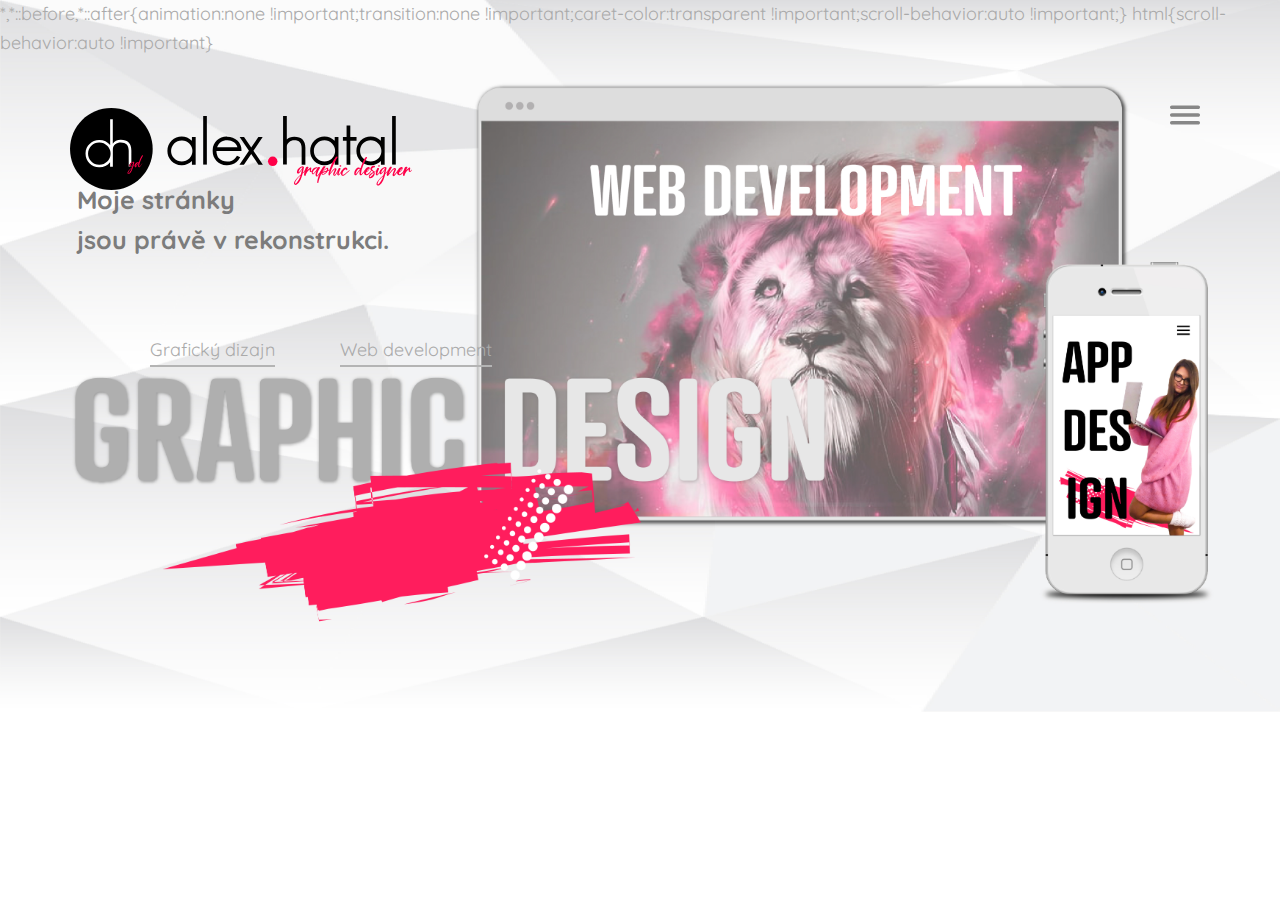
<file: index.html>
<!DOCTYPE html>
<html lang="cs">
<head>
    <meta charset="utf-8">
    <meta http-equiv="X-UA-Compatible" content="IE=edge">
    <meta name="viewport" content="width=device-width, initial-scale=1.0">
    <title>alex.hatal | graphic designer</title>
    <meta name="author" content="alexhatal.com">
    <meta name="description" content="Potřebujete logo pro Vaší firmu, nové webové stránky či redisign? Už víc nehledejte.">
    <meta name="keywords" content="logo design, graphic dsign, grafika, grafický dizajn, web, web stránky, web page, web development, kódování, koding, vývoj webu, firemní identita, vizitky, strategie,marketing">
    <meta property="og:title" content="Grafický dizajn a web development">
    <meta property="og:description" content="Potřebujete logo pro Vaší firmu, nové webové stránky či redisign? Už víc nehledejte. Ráda zhmotním Vaše představy.">
      
    <link rel="shortcut icon" type="image/jpg" href="img/favicon.ico"/>
    <link href="https://fonts.googleapis.com/css2?family=Quicksand&display=swap" rel="stylesheet">
    <link href="https://fonts.googleapis.com/css2?family=Poppins&display=swap" rel="stylesheet">
    <link rel="preconnect" href="https://fonts.gstatic.com">
    <link rel="stylesheet" href="style.css">
    <link rel="stylesheet" href="responsive.css">
</head>

<body>

<div class="logo">
    <a href="index.html"><img src="img/logo.svg" alt="logo" width="100%"></a>
</div>

<body>
    <div class="nav">
        <div class="dropdown">
            <img src="img/toggle.svg" alt="toggle" width="15%">
            <input type="checkbox" class="toggle">
                <div class="dropdown-content">
                    <a href="sluzby.html">Služby</a>
                    <a href="#">Ceny</a>
                    <a href="kontakt.html">Kontakt</a>
                </div>
        </div>
    </div>

    <div class="headline">
        <h2>Moje stránky <br>jsou právě v rekonstrukci.</h2>
    </div>

    <div class="header">
            <div class="link-item"><a href="grafickydizajn.html">Grafický dizajn</a></div>
            <div class="link-item"><a href="#">Web development</a></div>
    </div>



</body>
</html>
</file>
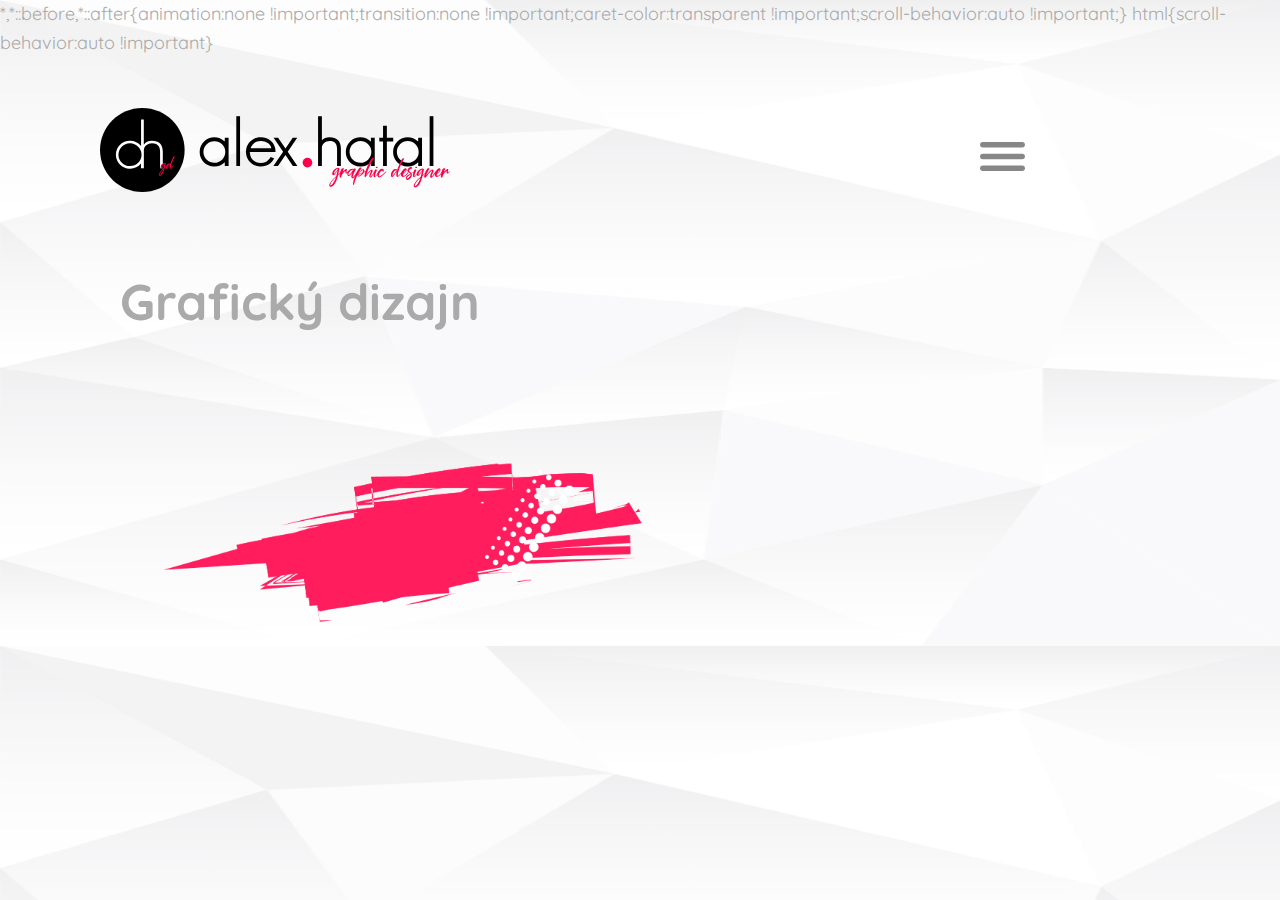
<file: grafickydizajn.html>
<!DOCTYPE html>
<html lang="cs">
<head>
    <meta charset="utf-8">
    <meta http-equiv="X-UA-Compatible" content="IE=edge">
    <meta name="viewport" content="width=device-width, initial-scale=1.0">
    <title>alex.hatal | graphic designer</title>
    <meta name="author" content="alexhatal.com">
    <meta name="description" content="Potřebujete logo pro Vaší firmu, nové webové stránky či redisign? Už víc nehledejte.">
    <meta name="keywords" content="logo design, graphic dsign, grafika, grafický dizajn, web, web stránky, web page, web development, kódování, koding, vývoj webu, firemní identita, vizitky, strategie,marketing">
    <meta property="og:title" content="Grafický dizajn a web development">
    <meta property="og:description" content="Potřebujete logo pro Vaší firmu, nové webové stránky či redisign? Už víc nehledejte. Ráda zhmotním Vaše představy.">
      
    <link rel="shortcut icon" type="image/jpg" href="img/favicon.ico"/>
    <link href="https://fonts.googleapis.com/css2?family=Quicksand&display=swap" rel="stylesheet">
    <link href="https://fonts.googleapis.com/css2?family=Poppins&display=swap" rel="stylesheet">
    <link rel="preconnect" href="https://fonts.gstatic.com">
    <link rel="stylesheet" href="styletwo.css">
</head>

<body>

<div class="logo">
    <a href="index.html"><img src="img/logo.svg" alt="logo" width="100%"></a>
</div>

<body>
    <div class="nav">
        <div class="dropdown">
            <img src="img/toggle.svg" alt="toggle" width="15%">
            <input type="checkbox" class="toggle">
                <div class="dropdown-content">
                    <a href="sluzby.html">Služby</a>
                    <a href="#">Ceny</a>
                    <a href="kontakt.html">Kontakt</a>
                </div>
        </div>
    </div>

<div class="gd-container">
    <h1 class="gd-headline">Grafický dizajn</h1>
    <div class="gd-item">
        <h1 class="gd-item-headline"></h1>
    </div>
    
</div>

</body>
</html>
</file>
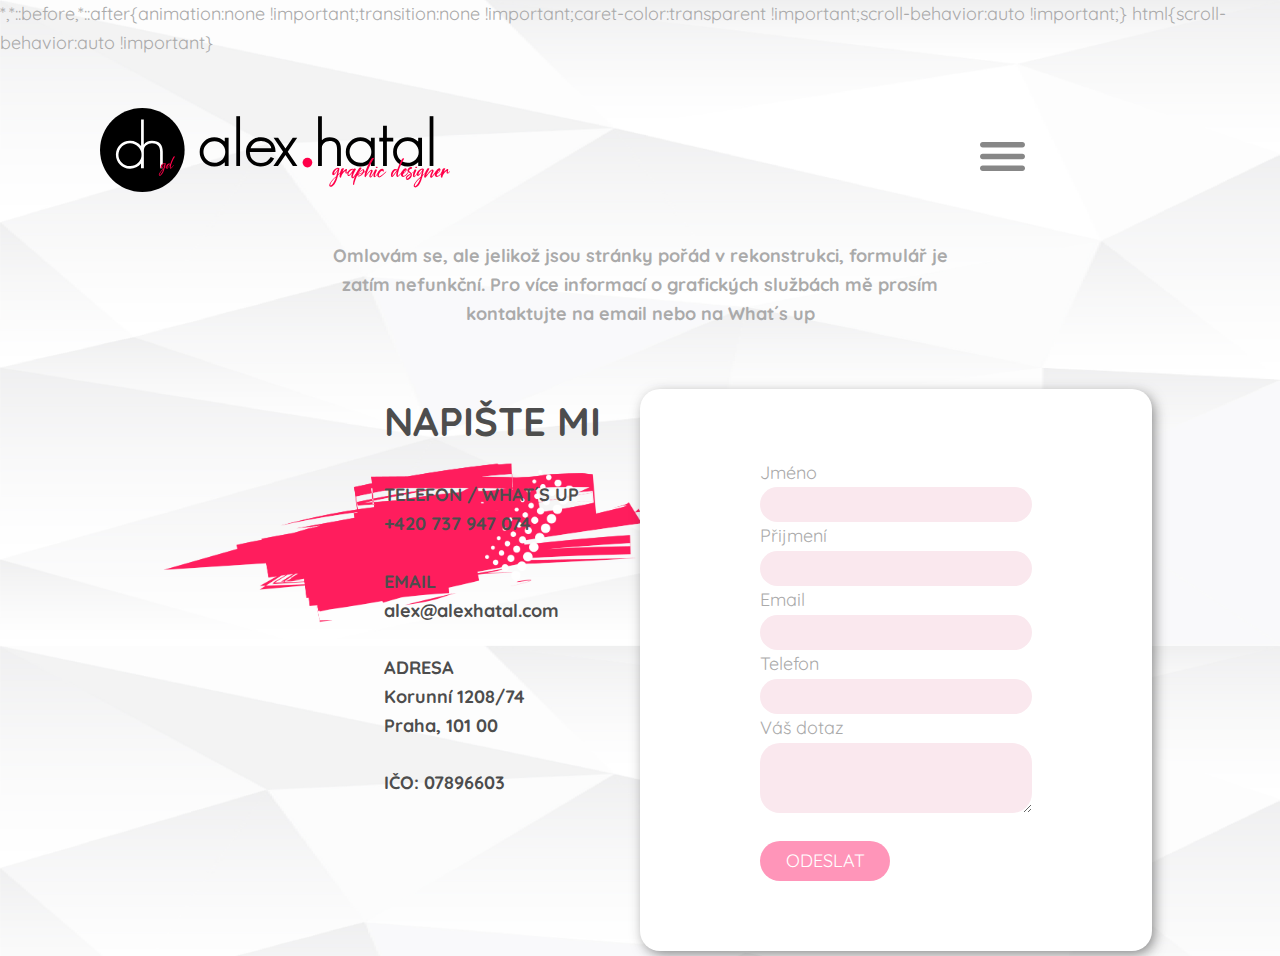
<file: kontakt.html>
<!DOCTYPE html>
<html lang="cs">
<head>
    <meta charset="utf-8">
    <meta http-equiv="X-UA-Compatible" content="IE=edge">
    <meta name="viewport" content="width=device-width, initial-scale=1.0">
    <title>alex.hatal | graphic designer</title>
    <meta name="author" content="alexhatal.com">
    <meta name="description" content="Potřebujete logo pro Vaší firmu, nové webové stránky či redisign? Už víc nehledejte.">
    <meta name="keywords" content="logo design, graphic dsign, grafika, grafický dizajn, web, web stránky, web page, web development, kódování, koding, vývoj webu, firemní identita, vizitky, strategie,marketing">
    <meta property="og:title" content="Grafický dizajn a web development">
    <meta property="og:description" content="Potřebujete logo pro Vaší firmu, nové webové stránky či redisign? Už víc nehledejte. Ráda zhmotním Vaše představy.">
      
    <link rel="shortcut icon" type="image/jpg" href="img/favicon.ico"/>
    <link href="https://fonts.googleapis.com/css2?family=Quicksand&display=swap" rel="stylesheet">
    <link href="https://fonts.googleapis.com/css2?family=Poppins&display=swap" rel="stylesheet">
    <link rel="preconnect" href="https://fonts.gstatic.com">
    <link rel="stylesheet" href="styletwo.css">
</head>

<body>

<div class="logo">
    <a href="index.html"><img src="img/logo.svg" alt="logo" width="100%"></a>
</div>

<body>
    <div class="nav">
        <div class="dropdown">
            <img src="img/toggle.svg" alt="toggle" width="15%">
            <input type="checkbox" class="toggle">
                <div class="dropdown-content">
                    <a href="sluzby.html">Služby</a>
                    <a href="#">Ceny</a>
                    <a href="kontakt.html">Kontakt</a>
                </div>
        </div>
    </div>

<h3 id="form-note">Omlovám se, ale jelikož jsou stránky pořád v rekonstrukci, formulář je zatím nefunkční. Pro více informací o grafických službách mě prosím kontaktujte na email nebo na What´s up</h3>
<div class="form-container">
    <div class="form-item">
        <div class="info">
            <h2>NAPIŠTE MI</h2><br>
            <p>TELEFON / WHAT´S UP<br><a href="tel:+420737947074">+420 737 947 074</a></p><br>
            <p>EMAIL<br><a href="mailto:alex@alexhatal.com">alex@alexhatal.com</a></p><br>
            <p>ADRESA<br> Korunní 1208/74<br>Praha, 101 00</p><br>
            <p>IČO: 07896603</p><br>
        </div>
    </div>
    <div class="form-item">
        <section>
            <form id="my-form" action="#"method="POST">
                <div class="form-group row">
                    <div class="col-10">
                      <label for="Jméno">Jméno</label>
                      <input class="form-control" type="text" id="example-text-input" name="Jméno" required>
                    </div>
                  </div>
                  <div class="form-group row">
                    <div class="col-10">
                      <label for="Přijmení">Přijmení</label>
                      <input class="form-control" type="text" id="example-search-input" name="Přijmení" required>
                    </div>
                  </div>
                  <div class="form-group row">
                    <div class="col-10">
                      <label for="Email">Email</label>
                      <input class="form-control" type="email" id="example-email-input" name="Email" required>
                    </div>
                  </div>
                  <div class="form-group row">
                    <div class="col-10">
                      <label for="Telefon">Telefon</label>
                      <input class="form-control" type="tel" id="example-tel-input" name="Telefon" required>
                    </div>
                  </div>
                  <div class="form-group row">
                    <div class="col-10">
                      <label for="Zpráva">Váš dotaz</label>
                      <textarea class="form-control" type="text" id="example-text-input" name="Zpráva"></textarea>
                    </div><br>
                  </div>
                    <button class="btn-sub" type="submit" name="submit">ODESLAT</button>
                  </form>
                  <div id="status"></div>
                </section>       


        </div>
    </div>

</body>
</html>
</file>
<file: style.css>
* {
    font-family: 'Quicksand', sans-serif;
    font-size: 18px;
    line-height: 1.6;
    margin:0;
    padding:0;
    display: block;
    margin-block-start: 0;
    margin-block-end: 0;
    margin-inline-start: 0;
    margin-inline-end: 0;
    scroll-margin-inline-end: 0;
    color: rgb(170, 170, 170) ;
}

title{
    display: none;
}

body{
    background-image: url(img/bg2.jpg);
    background-size: 100%;
    background-repeat: no-repeat;
}


a:hover{
    color: rgb(255, 0, 73);
}

.logo{
    margin: 50px 100px;
}

.logo img{
    width: 30%;
}


/* NAVBAR */
.nav{
    float: right;
    position: relative;
    top: -120px;
    right: 120px;
    }
       
.dropdown {
    position: relative;
    display: inline-block;
    width: 30px;
    top: -30px;
    right: 40px;
}

.dropdown img{
    width: 30px;
    height: 30px;
}
          
.dropdown-content {
    display: none;
    position: absolute;
    background-color: #4d4d4d;
    min-width: 160px;
    box-shadow: 0px 8px 16px 0px rgba(0,0,0,0.3);
    z-index: 1;
    padding: 20px 30px;
    margin-top: -20px;
    right: 10px;
}

.dropdown-content a{
    padding: 5px;
    color: #ffffff;
    text-decoration: none;
}

.dropdown-content a:hover{
    color: rgb(255, 0, 73);
}

.toggle{
    position: relative;
    top: -28px;
    left: 3px;
    opacity: 0;
}

input.toggle {
    width: 30px;
    height: 30px;
    cursor: pointer;
}
      
.toggle:checked ~ .dropdown-content {
    display: block;
}

/* NAVBAR END */

/* NAVBAR TWO START */

/* NAVBAR END */



.headline{
    position: absolute;
    left: 6%;
    top: 250px
}


.headline h2{
    font-size: 30px;
    color: #7c7c7c;
    position: relative;
}

.header{
    margin-top: 160px;
    margin-left: 115px;
    color: #ffffff;
    position: relative;
}


.header, .link-item{
    display: inline-block;
}

.link-item{
    padding-right: 100px;
    position: relative;
}


.link-item a{
text-decoration: none;
border-bottom: 2px solid #b4b4b4;
}

.link-item a:hover{
    transform: scale(1.1);
    transition: transform .5s ease-in-out;
}
</file>
<file: responsive.css>
@media only screen 
and (min-device-width: 320px) 
and (max-device-width: 374px) { 
    body{
        background-image: url(img/phone-bg.jpg);
    }
    .logo{
        margin: 20px;
    }
    .logo img{
        width: 60%;
    }

    .header{
        margin-left: 40px;
        margin-top: 280px;
    }

    .headline{
        top: 320px;
        left: 40px;
    }
    .headline h2{
        font-size: 20px;
    }
   
    .dropdown{
        left: 100px;
        top: 65px;
    }

    .dropdown img{
        width: 80%;
    }

    .dropdown-content a{
        font-size: 14px;
    }

    .link-item{
        padding-right: 30px;
    }

    .link-item a{
        font-size: 14px;
    }
}

@media only screen 
and (min-device-width: 375px) 
and (max-device-width: 479px) { 
    body{
        background-image: url(img/phone-bg.jpg);
    }
    .logo{
        margin: 20px;
    }
    .logo img{
        width: 60%;
    }

    .header{
        margin-left: 45px;
        margin-top: 60vh;
    }

    .headline{
        top: 60vh;
        left: 45px;
    }
    .headline h2{
        font-size: 25px;

    }
   
    .dropdown{
        left: 100px;
        top: 65px;
    }

    .dropdown img{
        width: 80%;
    }

    .dropdown-content a{
        font-size: 14px;
    }

    .link-item{
        padding-right: 30px;
    }

    .link-item a{
        font-size: 14px;
    }
}


@media only screen 
and (min-device-width: 480px) 
and (max-device-width: 568px) { 
    body{
        background-image: url(img/phone-bg.jpg);
    }
    .logo{
        margin: 30px 40px;
    }
    .logo img{
        width: 70%;
    }

    .header{
        margin-left: 80px;
        margin-top:65vh;
    }

    .headline{
        top: 65vh;
        left: 80px;
    }
    .headline h2{
        font-size: 30px;

    }
   
    .dropdown{
        right: -85px;
        top: 30px;
    }

    .link-item{
        padding-right: 50px;
    }
}

@media only screen 
and (min-device-width: 569px) 
and (max-device-width: 768px) { 
    body{
        background-image: url(img/phone-bg.jpg);
    }
    .logo{
        margin: 40px 50px ;
    }
    .logo img{
        width: 60%;
    }

    .header{
        margin-top: 410px;
        margin-left: 150px;
    }

    .headline{
        top: 500px;
        left: 10%;
    }

    .headline h2{
        font-size: 40px;
    }
   
    .dropdown{
        right: -70px;
        top: 20px;
    }

    .link-item{
        padding-right: 50px;
        left: 9%;
    }
}

@media only screen 
and (min-device-width: 769px) 
and (max-device-width: 991px) { 
    body{
        background-image: url(img/phone-bg.jpg);
    }
    .logo{
        margin: 50px 60px ;
    }
    .logo img{
        width: 60%;
    }

    .header{
        margin-left: 36%;
        margin-top: 530px;
    }

    .headline{
        top: 630px;
        left: 10%;
    }

    .headline h2{
        font-size: 40px;
    }
   
    .dropdown{
        right: -60px;
    }

    .link-item{
        padding-right: 60px;
    }
}

@media only screen 
and (min-device-width: 992px) 
and (max-device-width: 1279px) { 
    .logo{
        margin: 50px 60px ;
    }
    .logo img{
        width: 30%;
    }

    .header{
        margin-left: 50%;
        margin-top: 400px;
    }

    .headline{
        top: 480px;
        left: 20%;
    }

    .headline h2{
        font-size: 40px;
    }
   
    .dropdown{
        right: -80px;
        top: -10px;
    }

    .link-item{
        padding-right: 70px;
    }
}

@media only screen 
and (min-device-width: 1280px) 
and (max-device-width: 1366px) { 
    .logo{
        margin: 50px 70px ;
    }
    .logo img{
        width: 30%;
    }

    .header{
        margin-left: 150px;
        margin-top: 60px;
    }

    .headline{
        top: 180px;
    }

    .headline h2{
        font-size: 25px;
    }
   
    .dropdown{
        right: -40px;
        top: -20px;
    }

    .link-item{
        margin-top: 4vh;
        padding-right: 60px;
    }
}

@media only screen 
and (min-device-width: 1367px) 
and (max-device-width: 1499px) { 
    .logo{
        margin: 50px 70px ;
    }
    .logo img{
        width: 30%;
    }

    .header{
        margin-left: 150px;
        margin-top: 85px;
    }

    .headline{
        top: 200px;
    }

    .headline h2{
        font-size: 25px;
    }
   
    .dropdown{
        right: -40px;
        top: -20px;
    }

    .link-item{
        margin-top: 4vh;
        padding-right: 60px;
    }
}

@media only screen 
and (min-device-width: 1500px) 
and (max-device-width: 1652px) { 

    .logo img{
        width: 30%;
    }
    .header{
        margin-left: 12%;
    }
   
    .link-item{
        margin-top: 2vh;
    }
   
    .headline{
        top: 200px;
    }
   
    .dropdown{
        right: -30px;
        top: -20px;
    }
}


@media only screen 
and (min-device-width: 1653px) 
and (max-device-width: 1819px) { 

.logo img{
    width: 30%;
}
 .header{
     margin-left: 11%;
 }

 .link-item{
     margin-top: 5vh;
 }

 .headline{
     top: 230px;
 }

 .dropdown{
     right: -10px;
     top: -30px;
 }
}
</file>
<file: styletwo.css>
* {
    font-family: 'Quicksand', sans-serif;
    font-size: 18px;
    line-height: 1.6;
    margin:0;
    padding:0;
    display: block;
    margin-block-start: 0;
    margin-block-end: 0;
    margin-inline-start: 0;
    margin-inline-end: 0;
    scroll-margin-inline-end: 0;
    color: rgb(170, 170, 170) ;
}

title{
    display: none;
}

body{
    background-image: url(img/bg3.jpg);
    background-size: 100%;
}


a:hover{
    color: rgb(255, 0, 73);
}

.logo{
    margin: 50px 100px;
}

.logo a{
    width: 350px;
}

/* NAVBAR */
.nav{
    float: right;
    position: relative;
    top: -100px;
    }
       
.dropdown {
    position: relative;
    display: inline-block;
}
          
.dropdown-content {
    display: none;
    position: absolute;
    background-color: #4d4d4d;
    min-width: 160px;
    box-shadow: 0px 8px 16px 0px rgba(0,0,0,0.3);
    z-index: 1;
    padding: 20px;
    right: 200px;
    margin-top: -20px;
}

.dropdown-content a{
    padding: 5px;
    color: #ffffff;
    text-decoration: none;
}

.dropdown-content a:hover{
    color: rgb(255, 0, 73);
}

.toggle{
    position: relative;
    top: -28px;
    left: 3px;
    opacity: 0;
}

input.toggle {
    width: 30px;
    height: 30px;
}
      
.toggle:checked ~ .dropdown-content {
    display: block;
}

/* NAVBAR END */

/* PORTFOLIO START */

.portfolio{
    display: flex;
    flex-wrap: wrap;
    width: 100%;
    justify-content: center;
    position: relative;
    top: -60px;
}

.portfolio-item img{
    width: 100%;
    border: none;
    border-radius: 20px;
    box-shadow: 3px 4px 13px -1px rgba(39,39,39,0.56);
    -webkit-box-shadow: 3px 4px 13px -1px rgba(39,39,39,0.56);
    -moz-box-shadow: 3px 4px 13px -1px rgba(39,39,39,0.56);
}

.portfolio-item #myBtn img:hover{
    transform: scale(1.1);
    transition: transform .5s ease-in-out;
}

.portfolio-item img:hover{
    transform: scale(1.1);
    transition: transform .5s ease-in-out;

}

.portfolio-item{
    width: 15%;
    padding: 30px;
    margin: 20px;
    background-color: rgb(255, 255, 255, 0.2);
    border-radius: 20px;
    box-shadow: 3px 4px 13px -1px rgba(39,39,39,0.56);
    -webkit-box-shadow: 3px 4px 13px -1px rgba(39,39,39,0.56);
    -moz-box-shadow: 3px 4px 13px -1px rgba(39,39,39,0.56);
    cursor: pointer;
}

.pi-name{
    color: rgb(255, 0, 73);
    padding: 20px;
}

/* PORTFOLIO END */

/* CONTACT FORM */
.form-container{
    display: flex;
    flex-wrap: wrap;
    width: 100%;
    justify-content: center;
    margin-top: 60px;
    position: relative;
}


.form-item{
    width: 40%;
    border-radius: 20px;
    justify-content: stretch;
}

#form-note{
    justify-content: center;
    text-align: center;
    margin-left: 25%;
}

h3#form-note{
    width: 50%;
}

.info{
    position: absolute;
    color: #ffffff;
    font-weight: bolder;
    left: 30%;
}

.info h2{
    font-size: 40px;
    color: #4d4d4d;
}

.info a{
    text-decoration: none;
    color: #4d4d4d;
}

.info a:hover{
    color: #ff005c;
}

.info p{
    color: #4d4d4d;
}

#my-form{
    background-color: #ffffff;
    border: none;
    border-radius: 20px;
    box-shadow: 3px 4px 13px -1px rgba(39,39,39,0.56);
    -webkit-box-shadow: 3px 4px 13px -1px rgba(39,39,39,0.56);
    -moz-box-shadow: 3px 4px 13px -1px rgba(39,39,39,0.56);
    padding: 70px 120px;
}

.form-control{
    width: 100%;
    background-color: #fae8ee;
    border:none;
    border-radius: 20px;
    height: 35px;
    font-size: 14px;
}

textarea{
    min-height: 70px;
}


.form-item h3{
    color: #ffffff;
    padding: 50px;
    font-size: 16px;
}
.btn-sub{
    width: 130px;
    height: 40px;
    background-color: #ff95b9;
    color: #ffffff;
    border: none;
    border-radius: 20px;
    cursor: pointer;
}

.btn-sub:hover{
    background-color: #ff005c;   
}

#status{
    margin-left: 2vw;
    padding-top: 5px;
    font-weight: bolder;
    font-size: 16px;
  }

#status.success{
color: rgb(255, 255, 255);
animation: status 4s ease forwards;
}

#status.error{
color: rgb(243, 30, 48);
animation: status 4s ease forwards;
}

@keyframes status{
0%{
  opacity: 1;
  pointer-events: all;
}
90%{
  opacity: 1;
  pointer-events: all;
}
100%{
  opacity: 0;
  pointer-events: none;
}
}

.more-container{
    width: 80%;
    margin: 0 auto;
    text-align: center;
    justify-content: center;
}

h1.more{
    font-size: 40px;
}

i{
    font-size: 60px;
    color: #ff005c;
    padding: 20px 50px;
}

.social{
    display: inline-flex;
    flex-wrap: wrap;
}

.gd-container{
    display: flex;
    flex-wrap: wrap;
}



h1.gd-headline{
    font-size: 50px;
    padding: 20px 120px;
}
</file>
